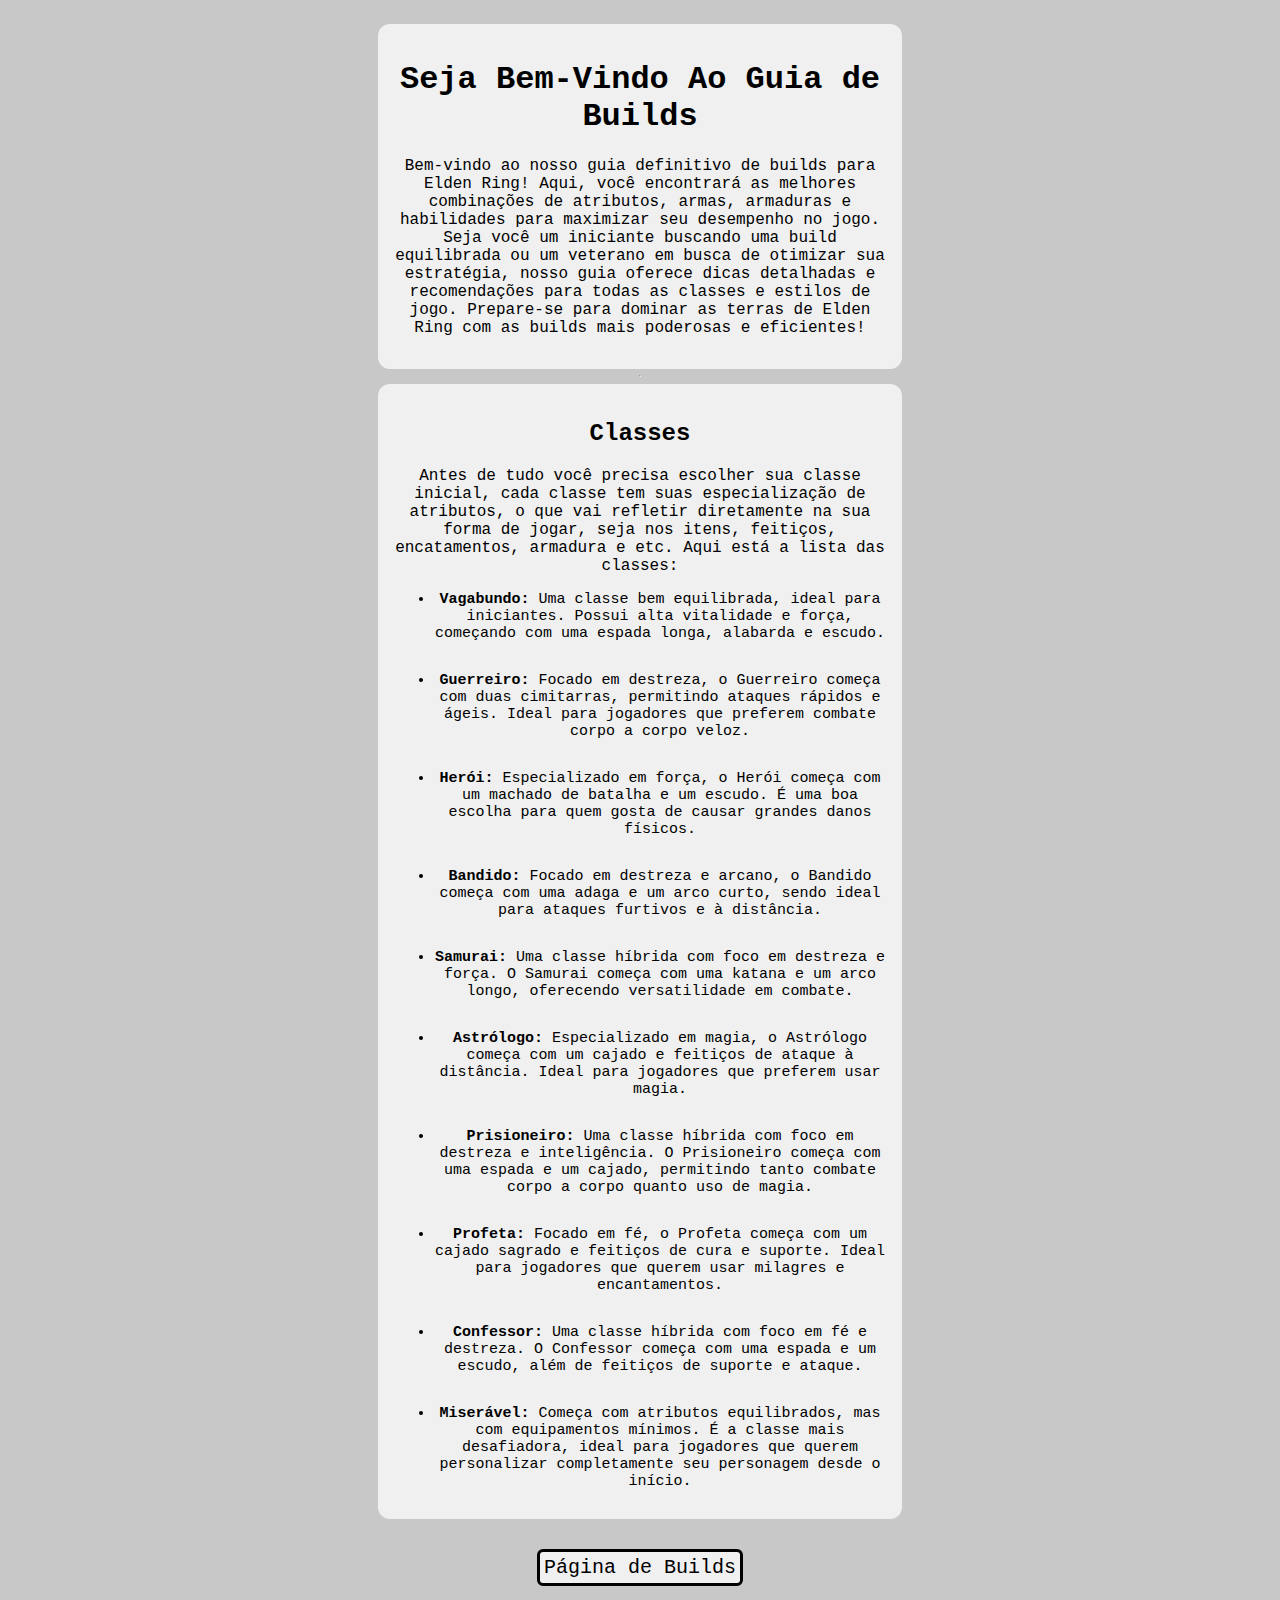
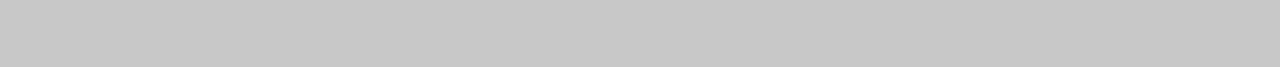
<file: index.html>
<!DOCTYPE html>
<html lang="pt-BR">
<head>
    <meta charset="UTF-8">
    <title>Home</title>
    <link rel="stylesheet" href="style.css">

</head>

<body>
    <div class="builds">
        <h1 class="">Seja Bem-Vindo Ao Guia de Builds</h1>
        <p>Bem-vindo ao nosso guia definitivo de builds para Elden Ring! Aqui, você encontrará as melhores combinações de atributos, armas, armaduras e habilidades para maximizar seu desempenho no jogo. Seja você um iniciante buscando uma build equilibrada ou um veterano em busca de otimizar sua estratégia, nosso guia oferece dicas detalhadas e recomendações para todas as classes e estilos de jogo. Prepare-se para dominar as terras de Elden Ring com as builds mais poderosas e eficientes!</p>
    </div>

    <hr>

    <div class="builds">
        <h2 class="titulo__sub">Classes</h2>
        <p>Antes de tudo você precisa escolher sua classe inicial, cada classe tem suas especialização de atributos, o que vai refletir diretamente na sua forma de jogar, seja nos itens, feitiços, encatamentos, armadura e etc. Aqui está a lista das classes:</p>
        <ul class="lista">
            <li class="lista__item">
                <b>Vagabundo:</b> Uma classe bem equilibrada, ideal para iniciantes. Possui alta vitalidade e força, começando com uma espada longa, alabarda e escudo.
            </li>
            <br><br>
            <li class="lista__item">
                <b>Guerreiro:</b> Focado em destreza, o Guerreiro começa com duas cimitarras, permitindo ataques rápidos e ágeis. Ideal para jogadores que preferem combate corpo a corpo veloz.
            </li>
            <br><br>
            <li class="lista__item">
                <b>Herói:</b> Especializado em força, o Herói começa com um machado de batalha e um escudo. É uma boa escolha para quem gosta de causar grandes danos físicos.
            </li>
            <br><br>
            <li class="lista__item">
                <b>Bandido:</b> Focado em destreza e arcano, o Bandido começa com uma adaga e um arco curto, sendo ideal para ataques furtivos e à distância.
            </li>
            <br><br>
            <li class="lista__item">
                <b>Samurai:</b> Uma classe híbrida com foco em destreza e força. O Samurai começa com uma katana e um arco longo, oferecendo versatilidade em combate.
            </li>
            <br><br>
            <li class="lista__item">
                <b>Astrólogo:</b> Especializado em magia, o Astrólogo começa com um cajado e feitiços de ataque à distância. Ideal para jogadores que preferem usar magia.
            </li>
            <br><br>
            <li class="lista__item">
                <b>Prisioneiro:</b> Uma classe híbrida com foco em destreza e inteligência. O Prisioneiro começa com uma espada e um cajado, permitindo tanto combate corpo a corpo quanto uso de magia.
            </li>
            <br><br>
            <li class="lista__item">
                <b>Profeta:</b> Focado em fé, o Profeta começa com um cajado sagrado e feitiços de cura e suporte. Ideal para jogadores que querem usar milagres e encantamentos.
            </li>
            <br><br>
            <li class="lista__item">
                <b>Confessor:</b> Uma classe híbrida com foco em fé e destreza. O Confessor começa com uma espada e um escudo, além de feitiços de suporte e ataque.
            </li>
            <br><br>
            <li class="lista__item">
                <b>Miserável:</b> Começa com atributos equilibrados, mas com equipamentos mínimos. É a classe mais desafiadora, ideal para jogadores que querem personalizar completamente seu personagem desde o início.
            </li>
        </ul>
    </div>

    <br><br>
    <a class="link" href="pagina2.html" target="_self">Página de Builds</a>
</body>

</html>
</file>
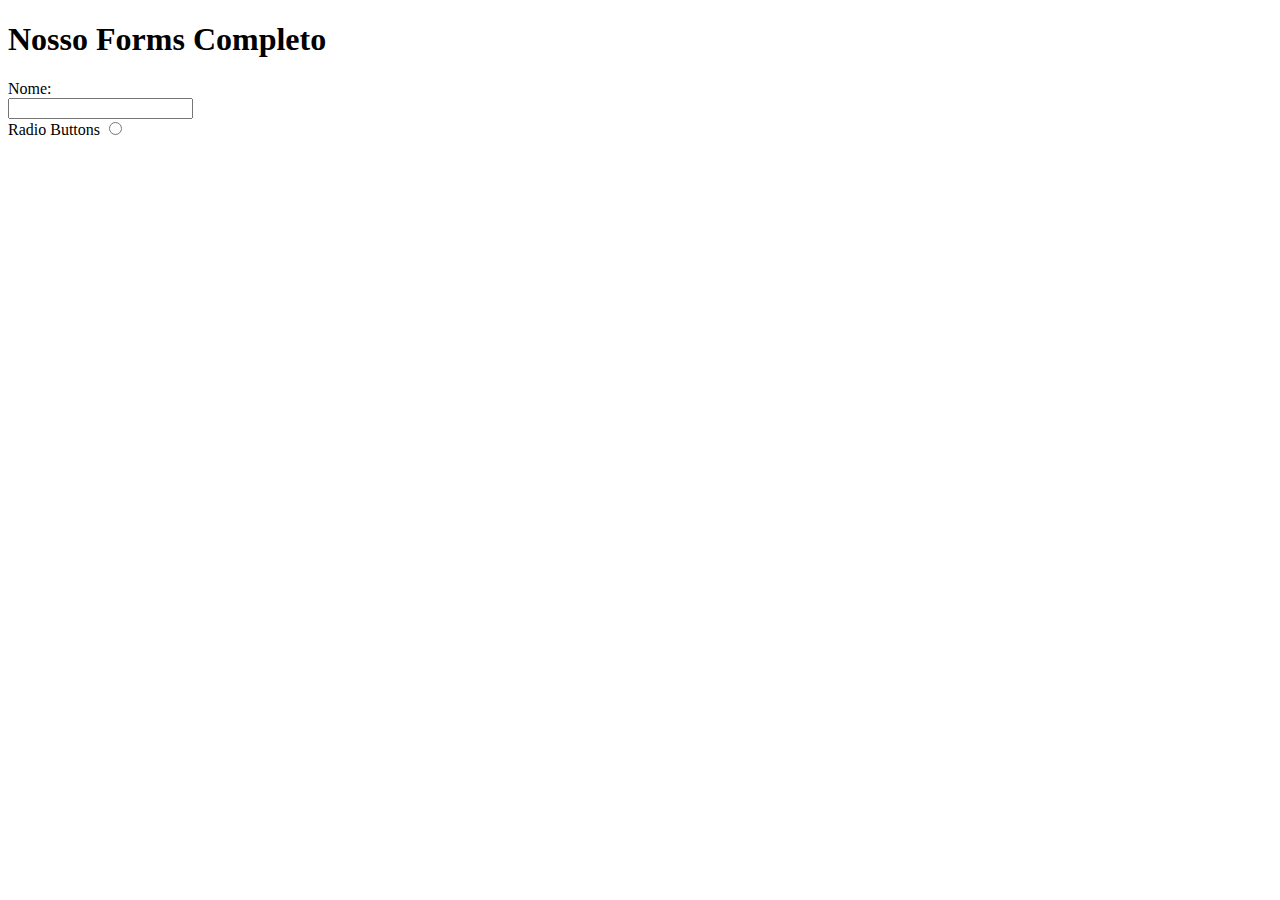
<file: aula_23_10/index.html>
<!DOCTYPE html>
<html lang="pt-BR">
<head>
    <meta charset="UTF-8">
    <title>Forms Completo</title>
</head>

<body>
    <h1>Nosso Forms Completo</h1>
    <form class="" method="get" action="./pagina2.html">
        <label for="CampoNome" id="lblNome">Nome:</label>
        <br>    
        <input type="text" name="" id="CampoNome">
        
        <br>
        <label for="">Radio Buttons</label>
        <input type="radio" name="opcao" id="">
    </form>
</body>
</html>
</file>
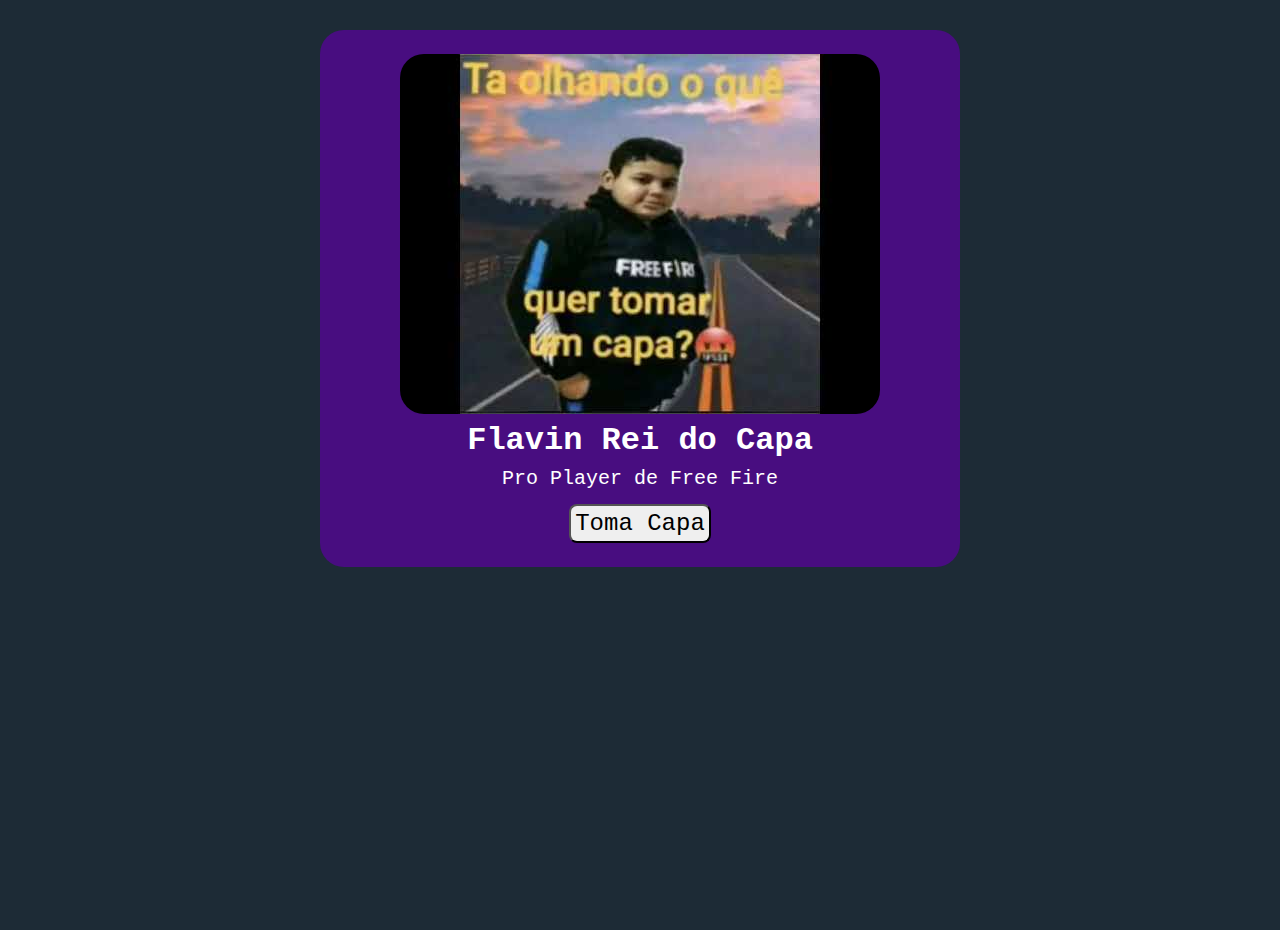
<file: aula_30_10/index.html>
<!DOCTYPE html>
<html lang="pt-BR">
<head>
    <meta charset="UTF-8">
    <link rel="stylesheet" href="css/style.css">
    <title>Card de Perfil</title>
</head>
<body>
    <div class="container" id="card">
        <img class="card__perfil" src="img/perfil.jpg" alt="Foto de Perfil">

        <h2 class="container__nome">Flavin Rei do Capa</h2>
        <p class="container__descricao">Pro Player de Free Fire</p>
        
        <button class="container__seguir_btn">Toma Capa</button>
    </div>
</body>
</html>
</file>
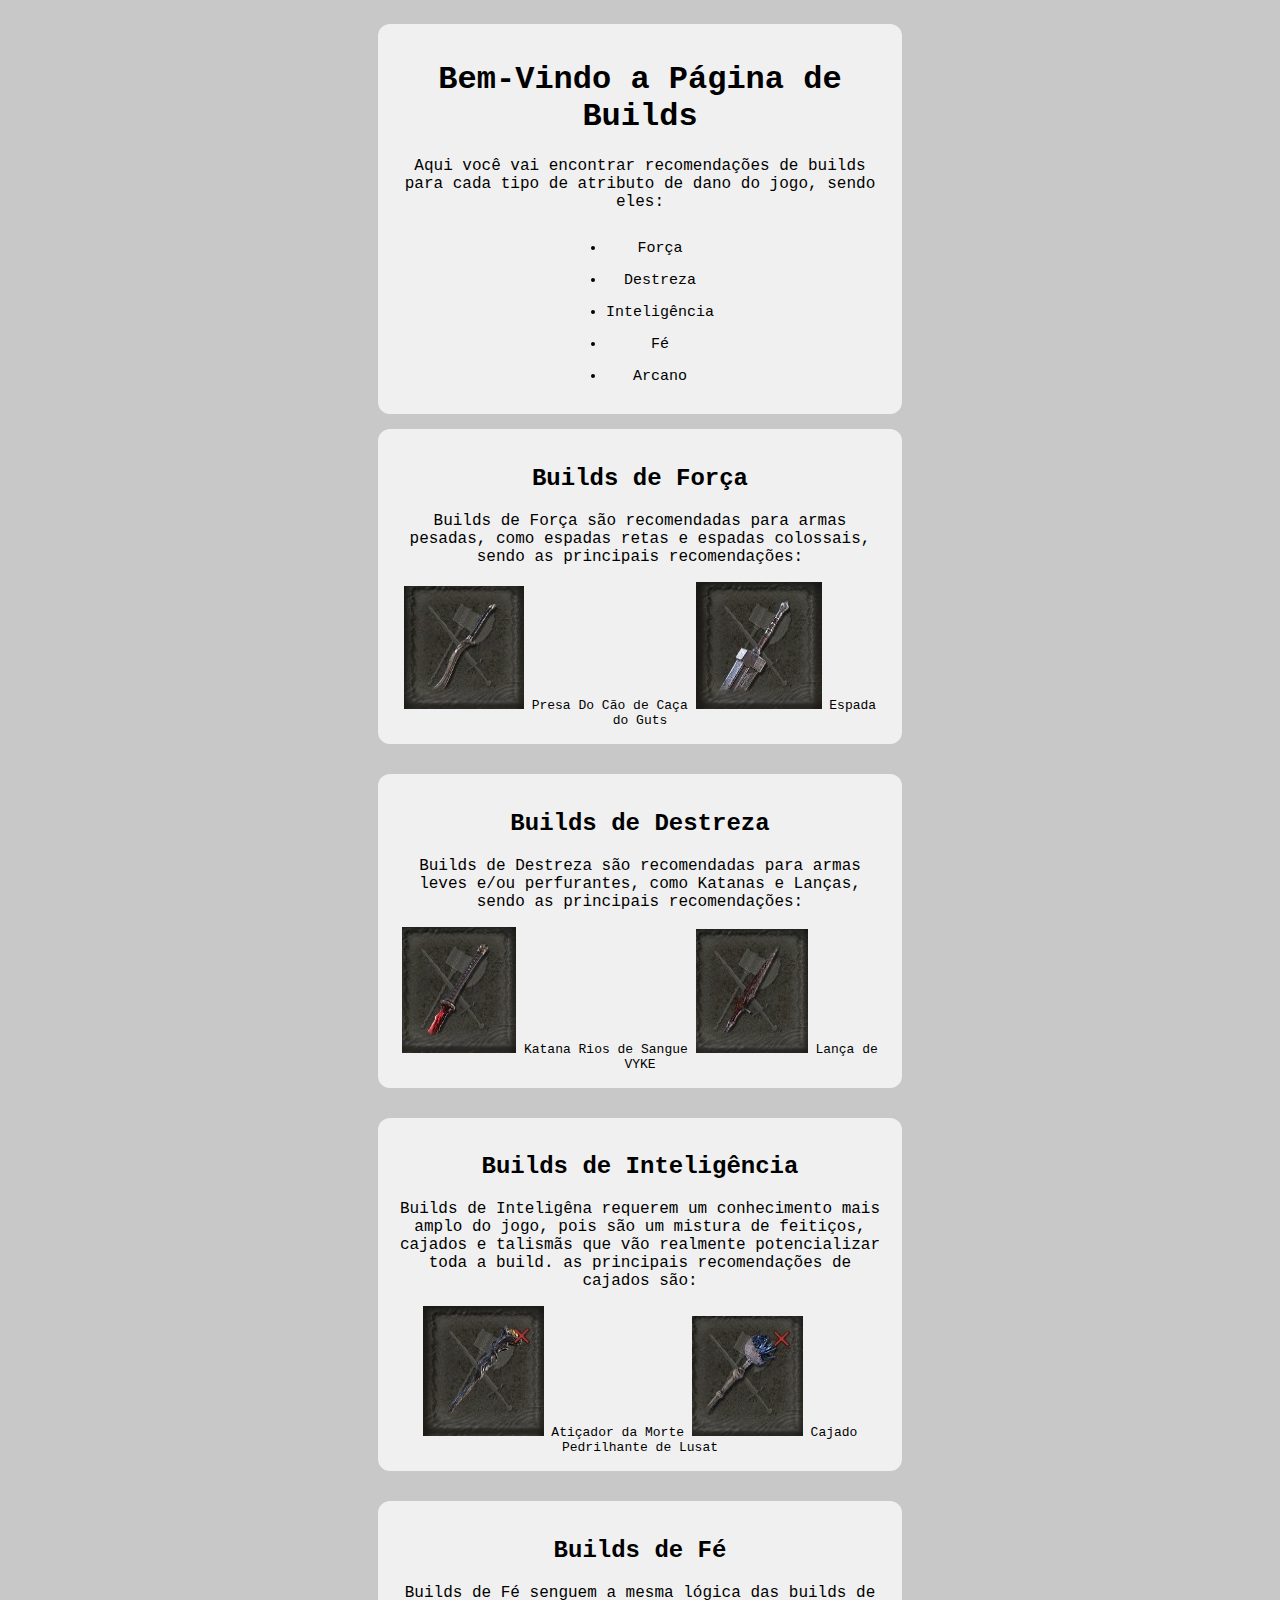
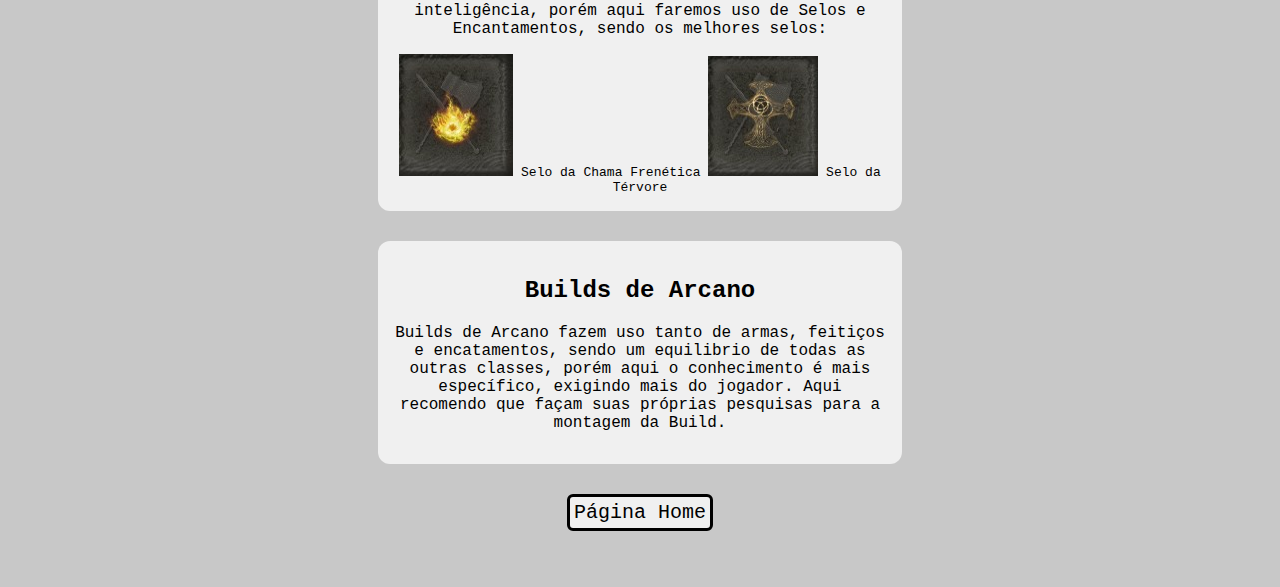
<file: pagina2.html>
<!DOCTYPE html>
<html lang="pt-BR">
<head>
    <meta charset="UTF-8">
    <title>Página de Builds</title>
    <link rel="stylesheet" href="style.css">

</head>

<body>
    <div class="builds">
        <h1 class="titulos">Bem-Vindo a Página de Builds</h1>
        <p class="paragrafos">Aqui você vai encontrar recomendações de builds para cada tipo de atributo de dano do jogo, sendo eles:</p>
        <div class="builds_itens">
            <ul>
                <li>
                    Força
                </li>
                <br>
                <li>
                    Destreza
                </li>
                <br>
                <li>
                    Inteligência
                </li>
                <br>
                <li>
                    Fé
                </li>
                <br>
                <li>
                    Arcano
                </li>
            </ul>
        </div>
    </div>

    <br>

    <div class="builds">
        <h2 class="titulo__sub">Builds de Força</h2>
        <p>Builds de Força são recomendadas para armas pesadas, como espadas retas e espadas colossais, sendo as principais recomendações:</p>
        <img class="item" src="imgs/cão_de_caça.jpg" alt="presa do cão de caça"> Presa Do Cão de Caça
        <img class="item" src="imgs/espada_guts.jpg" alt="Espada do guts"> Espada do Guts
    </div>
    <br><br>


    <div class="builds">
        <h2 class="titulo__sub">Builds de Destreza</h2>
        <p>Builds de Destreza são recomendadas para armas leves e/ou perfurantes, como Katanas e Lanças, sendo as principais recomendações:</p>
        <img class="item" src="imgs/rios_de_sangue.jpg" alt="Katana Rios de Sangue"> Katana Rios de Sangue
        <img class="item" src="imgs/lança_vyke.jpg" alt="Lança de VYKE"> Lança de VYKE
    </div>
    <br><br>


    <div class="builds">
        <h2 class="titulo__sub">Builds de Inteligência</h2>
        <p>Builds de Inteligêna requerem um conhecimento mais amplo do jogo, pois são um mistura de feitiços, cajados e talismãs que vão realmente potencializar toda a build. as principais recomendações de cajados são:</p>
        <img class="item" src="imgs/atiçador_da_morte.jpg" alt="Atiçador da Morte"> Atiçador da Morte
        <img class="item" src="imgs/cajado_lusat.jpg" alt="Cajado de Lusat"> Cajado Pedrilhante de Lusat
    </div>
    <br><br>

    <div class="builds">
        <h2 class="titulo__sub">Builds de Fé</h2>
        <p>Builds de Fé senguem a mesma lógica das builds de inteligência, porém aqui faremos uso de Selos e Encantamentos, sendo os melhores selos:</p>
        <img class="item" src="imgs/selo_chama_frenetica.jpg" alt="Selo da Chama Frenética"> Selo da Chama Frenética
        <img class="item" src="imgs/selo_tervore.jpg" alt="Selo da Térvore"> Selo da Térvore
    </div>
    <br><br>

    <div class="builds">
        <h2 class="titulo">Builds de Arcano</h2>
        <p>Builds de Arcano fazem uso tanto de armas, feitiços e encatamentos, sendo um equilibrio de todas as outras classes, porém aqui o conhecimento é mais específico, exigindo mais do jogador. Aqui recomendo que façam suas próprias pesquisas para a montagem da Build.</p>
    </div>

    <br><br>
    <a class="link" href="index.html" target="_self">Página Home</a>

</body>

</html>
</file>
<file: style.css>
body {
    display: flex;
    align-items: center;
    flex-direction: column;
    font-family: monospace;
    background-color: rgb(200, 200, 200);
    padding: 16px;
}

h1 {
    font-size: 32px;
}

h2 {
    font-size: 24px;
}

p {
    font-size: 16px;
}

li {
    font-size: 15px;
}

.link {
    padding: 4px;
    text-decoration: none;
    font-size: 16px;
    border: solid;
    border-radius: 6px;
    color: black;
    font-size: 20px;
    background-color: #f0f0f0;
}

.builds {
    border-radius: 12px;
    background-color: #f0f0f0;
    width: 40%;
    text-align: center;
    padding: 16px;
}

.builds_itens {
    display: flex;
    flex-direction: column;
    align-items: center;
}
</file>
<file: aula_30_10/css/style.css>
* {
    padding: 0px;
    margin: 0px;
}

body {
    background-color: rgb(29, 43, 54);
    height: 100vh;
    font-family: monospace, sans-serif;
    justify-content: center;
}

.container {
    display: flex;
    flex-direction: column;
    align-items: center;
    justify-content: center;
    background-color:rgb(72, 13, 128);
    padding: 24px;
    margin: 30px 25% 30px 25%;
    border-radius: 24px;
    gap: 8px;
}

.card__perfil {
    border-radius: 24px;
    
}

.container__nome {
    color: white;
    font-size: 32px;
}

.container__descricao {
    color: white;
    font-size: 20px;
}

.container__seguir_btn {
    border-radius: 8px;
    font-size: 24px;
    padding: 4px;
    margin-top: 6px;
    font-family: monospace, sans-serif;
}
</file>
